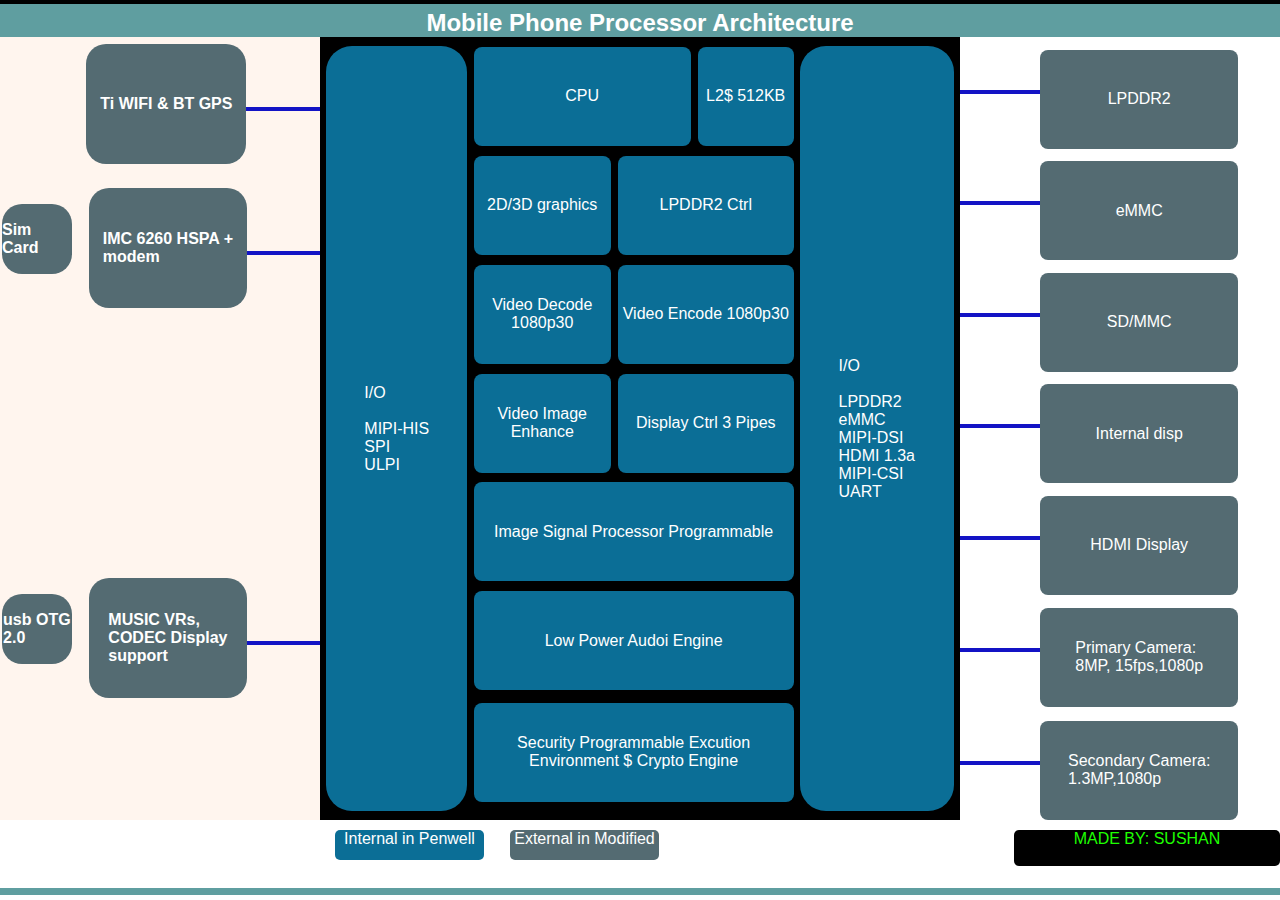
<file: index.html>
<!DOCTYPE html>
<html lang="en">
<head>
    <meta charset="UTF-8">
    <meta http-equiv="X-UA-Compatible" content="IE=edge">
    <meta name="viewport" content="width=device-width, initial-scale=1.0">
    <link rel="stylesheet" href="./css/style.css">
    <title>Mobile</title>
</head>
<body>
    <div class="container">
        <h2>Mobile Phone Processor Architecture</h2>
        <div class="firstdiv">
            <div class="left">
                <div class="gpsmain">
                    <div class="sim"></div>
                    <div class="gps">
                        Ti WIFI & BT GPS
                    </div>
                    <div class="line"></div>
                </div>
                <div class="simmain">
                    <div class="sim">
                        Sim Card
                    </div>
                    <div class="modem">
                        IMC 6260 HSPA +<br> modem
                    </div>
                    <div class="line"></div>
                </div>
                <div class="usbmain">
                    <div class="usb">
                        usb OTG<br> 2.0
                    </div>
                    <div class="music">
                        MUSIC VRs, <br> CODEC Display<br> support
                    </div>
                    <div class="line"></div>
                </div>
            </div>
            <div class="middle">
                <div class="middlefirst">I/O<br><br> MIPI-HIS<br> SPI <br> ULPI</div>
                <div class="middlee">
                    <div class="first">
                        <div class="cpu">CPU</div>
                        <div class="cpusecond">L2$ 512KB</div>
                    </div>
                    <div class="second">
                        <div class="graphics">2D/3D graphics</div>
                        <div class="graphicssecond">LPDDR2 Ctrl</div>
                    </div>
                    <div class="third">
                        <div class="video">Video Decode 1080p30</div>
                        <div class="videosecond">Video Encode 1080p30</div>
                    </div>
                    <div class="fourth">
                        <div class="image">Video Image Enhance</div>
                        <div class="imagesecond">Display Ctrl 3 Pipes</div>
                    </div>
                    <div class="fifth">Image Signal Processor Programmable</div>
                    <div class="sixth">Low Power Audoi Engine</div>
                    <div class="seventh">Security Programmable Excution Environment $ Crypto Engine</div>
                </div>
                <div class="middlelast">I/O<br><br> LPDDR2<br>eMMC<br>MIPI-DSI<BR>HDMI 1.3a<br>MIPI-CSI<br>UART</div>
            </div>
            <div class="right">
                <div class="pailo">
                    <div class="pailofirst"></div>
                    <div class="pailosecond">LPDDR2</div>
                </div>
                <div class="dosro">
                    <div class="pailofirst"></div>
                    <div class="dosrosecond">eMMC</div>
                </div>
                <div class="teshro">
                    <div class="pailofirst"></div>
                    <div class="teshrosecond">SD/MMC</div>
                </div>
                <div class="chautho">
                    <div class="pailofirst"></div>
                    <div class="chauthosecond">Internal disp</div>
                </div>
                <div class="panchau">
                    <div class="pailofirst"></div>
                    <div class="panchausecond">HDMI Display</div>
                </div>
                <div class="chaito">
                    <div class="pailofirst"></div>
                    <div class="chaitosecond">Primary Camera:<br>8MP, 15fps,1080p</div>
                </div>
                <div class="satau">
                    <div class="pailofirst"></div>
                    <div class="satausecond">Secondary Camera:<br>1.3MP,1080p</div>
                </div>
            </div>
        </div>
        <div class="seconddiv">
            <div class="lastone">
                <div class="internal">Internal in Penwell</div>
                <div class="external">External in Modified</div>
                <div class="myinfo">MADE BY: SUSHAN</div>
            </div>
        </div>
    </div>
</body>
</html>
</file>
<file: css/style.css>
*{
    margin: 0;
    padding: 0;
    color: rgb(255, 255, 255);
    font-family: -apple-system, BlinkMacSystemFont, 'Segoe UI', Roboto, Oxygen, Ubuntu, Cantarell, 'Open Sans', 'Helvetica Neue', sans-serif;
}
.container{
    background-color: cadetblue;
    border-top: 4px solid rgb(0, 0, 0);
    height: 99vh;
}
.container h2{
    color: rgb(255, 255, 255);
    text-align: center;
    margin-top: 5px;
}
.firstdiv{
    background-color: saddlebrown;
    height: 87vh;
    display: flex;
    flex-direction: row;
}
.left{
    background-color: seashell;
    height: 87vh;
    width: 25%;
    display: flex;
    flex-direction: column;
    font-weight: bolder;
}
.left .gpsmain{
    display: flex;
    flex-direction: row;
}
.left .gpsmain .sim{
    width: 27%;
}
.left .gpsmain .gps{
    height: 120px;
    display: flex;
    justify-content: center;
    align-items: center;
    width: 50%;
    color: rgb(255, 255, 255);
    background-color: rgb(84, 107, 114);
    margin-top: 7px;
    border-radius: 20px;
}
.line{
    width: 23%;
    overflow: hidden;
    height: 4px;
    margin-top: 70px;
    background-color: rgb(19, 19, 197);
}

/* ................................................................................. */
.left .simmain{
    width: 100%;
    display: flex;
    margin-top: 17px;
    flex-direction: row;
}
.left .simmain .sim{
    display: flex;
    justify-content: center;
    align-items: center;
    margin-top: 23px;
    margin-left: 2px;
    margin-right: 17px;
    border-radius: 20px;
    width: 22%;
    height: 70px;
    background-color: rgb(84, 107, 114);
}
.left .simmain .modem{
    display: flex;
    justify-content: center;
    align-items: center;
    height: 120px;
    width: 50%;
    background-color: rgb(84, 107, 114);
    margin-top: 7px;
    border-radius: 20px;
}
.left .usbmain{
    display: flex;
    flex-direction: row;
    margin-top: 263px;
    width: 100%;
}
.left .usbmain .usb{
    display: flex;
    justify-content: center;
    align-items: center;
    margin-top: 23px;
    margin-left: 2px;
    margin-right: 17px;
    border-radius: 20px;
    width: 22%;
    height: 70px;
    background-color: rgb(84, 107, 114);
}
.left .usbmain .music{
    display: flex;
    justify-content: center;
    align-items: center;
    height: 120px;
    width: 50%;
    background-color: rgb(84, 107, 114);
    margin-top: 7px;
    border-radius: 20px;
}
/* ========= Left part End================================== */

.middle{
    background-color: rgb(0, 0, 0);
    width: 50%;
    display: flex;
    flex-direction: row;
}
.middle .middlefirst{
    background-color: rgb(11, 110, 150);
    width: 22%;
    display: flex;
    justify-content: center;
    align-items: center;
    margin: 0% 1%;
    height: 85vh;
    margin-top: 1vh;
    border-radius: 26px;
}
.middle .middlee{
    width: 50%;
}
.first{
    margin-top: 1.1vh;
    display: flex;
    text-align: center;
    flex-direction: row;
    height: 11vh;
}
.first .cpu{
    display: flex;
    justify-content: center;
    align-items: center;
    width: 68%;
    border-radius: 8px;
    height: 11vh;
    background-color: rgb(11, 110, 150);
}
.first .cpusecond{
    display: flex;
    justify-content: center;
    align-items: center;
    margin-left: 7px;
    width: 30%;
    height: 11vh;
    border-radius: 8px;
    background-color: rgb(11, 110, 150);
}
.second{
    display: flex;
    text-align: center;
    flex-direction: row;
    border-radius: 8px;
    margin-top: 1.1vh;
}
.second .graphics{
    display: flex;
    justify-content: center;
    align-items: center;
    width:43%;
    height: 11vh;
    border-radius: 8px;
    background-color: rgb(11, 110, 150);
}
.second .graphicssecond{
    display: flex;
    justify-content: center;
    align-items: center;
    width: 55%;
    height: 11vh;
    border-radius: 8px;
    margin-left: 7px;
    background-color: rgb(11, 110, 150);
}
.third{
    display: flex;
    flex-direction: row;
    text-align: center;
    height: 11vh;
    border-radius: 8px;
    margin-top: 1.1vh;
}
.third .video{
    display: flex;
    justify-content: center;
    align-items: center;
    width:43%;
    height: 11vh;
    border-radius: 8px;
    background-color: rgb(11, 110, 150);
}
.third .videosecond{
    display: flex;
    justify-content: center;
    align-items: center;
    width: 55%;
    height: 11vh;
    border-radius: 8px;
    margin-left: 7px;
    background-color: rgb(11, 110, 150);
}
.fourth{
    display: flex;
    flex-direction: row;
    text-align: center;
    height: 11vh;
    border-radius: 8px;
    margin-top: 1.1vh;
}
.fourth .image{
    display: flex;
    justify-content: center;
    align-items: center;
    width:43%;
    height: 11vh;
    border-radius: 8px;
    background-color: rgb(11, 110, 150);
}
.fourth .imagesecond{
    display: flex;
    justify-content: center;
    align-items: center;
    width: 55%;
    height: 11vh;
    border-radius: 8px;
    margin-left: 7px;
    background-color: rgb(11, 110, 150);
}
.fifth{
    display: flex;
    justify-content: center;
    align-items: center;
    background-color: rgb(11, 110, 150);
    height: 11vh;
    text-align: center;
    border-radius: 8px;
    margin-top: 1.1vh;
}
.sixth{
    display: flex;
    justify-content: center;
    align-items: center;
    background-color: rgb(11, 110, 150);
    height: 11vh;
    border-radius: 8px;
    margin-top: 1.1vh;
    text-align: center;
}
.seventh{
    display: flex;
    justify-content: center;
    align-items: center;
    background-color: rgb(11, 110, 150);
    height: 11vh;
    border-radius: 8px;
    text-align: center;
    margin-top: 1.4vh;
}
.middle .middlelast{
    display: flex;
    justify-content: center;
    align-items: center;
    background-color: rgb(11, 110, 150);
    width: 24%;
    margin-left: 1%;
    height: 85vh;
    margin-top: 1vh;
    border-radius: 26px;
}
/* ==========middle End====== */

.right{
    background-color: rgb(255, 255, 255);
    width: 25%;
}
.right .pailo{
    display: flex;
    flex-direction: row;
    margin-top: 1.4vh;
}
.right .pailofirst{
    background-color: rgb(19, 19, 197);
    width: 25%;
    height: 4px;
    margin-top: 40px;
}
.right .pailosecond{
    display: flex;
    justify-content: center;
    align-items: center;
    height: 11vh;
    width: 62%;
    border-radius: 8px;
    background-color: rgb(84, 107, 114);
}
.right .dosro{
    display: flex;
    flex-direction: row;
    margin-top: 1.4vh;
}
.right .dosrosecond{
    display: flex;
    justify-content: center;
    align-items: center;
    height: 11vh;
    width: 62%;
    border-radius: 8px;
    background-color: rgb(84, 107, 114);
}
.right .teshro{
    display: flex;
    flex-direction: row;
    margin-top: 1.4vh;
}
.right .teshrosecond{
    display: flex;
    justify-content: center;
    align-items: center;
    height: 11vh;
    width: 62%;;
    border-radius: 8px;
    background-color: rgb(84, 107, 114);
}
.right .chautho{
    display: flex;
    flex-direction: row;
    margin-top: 1.4vh;
}
.right .chauthosecond{
    display: flex;
    justify-content: center;
    align-items: center;
    height: 11vh;
    width: 62%;
    border-radius: 8px;
    background-color: rgb(84, 107, 114);
}
.right .panchau{
    display: flex;
    flex-direction: row;
    margin-top: 1.4vh;
}
.right .panchausecond{
    display: flex;
    justify-content: center;
    align-items: center;
    height: 11vh;
    width: 62%;
    border-radius: 8px;
    background-color: rgb(84, 107, 114);
}
.right .chaito{
    display: flex;
    flex-direction: row;
    margin-top: 1.4vh;
}
.right .chaitosecond{
    display: flex;
    justify-content: center;
    align-items: center;
    height: 11vh;
    width: 62%;
    border-radius: 8px;
    background-color: rgb(84, 107, 114);
}
.right .satau{
    display: flex;
    flex-direction: row;
    margin-top: 1.6vh;
}
.right .satausecond{
    display: flex;
    justify-content: center;
    align-items: center;
    height: 11vh;
    width: 62%;
    border-radius: 8px;
    background-color: rgb(84, 107, 114);
}
.seconddiv{
    height: 7.5vh;
    background-color: rgb(255, 255, 255);
}
.lastone{
    display: flex;
    text-align: center;
    display: flex;
    flex-direction: row;
    margin-left: 40px;
    padding-top: 10px;
}
.internal{
    width: 14%;
    height: 30px;
    margin-left: 295px;
    border-radius: 5px;
    background-color: rgb(11, 110, 150);
}
.external{
    width: 14%;
    height: 30px;
    margin-left: 26px;
    border-radius: 5px;
    background-color: rgb(84, 107, 114);
}
.myinfo{
    height: 4vh;
    width: 25%;
    margin-left: 355px;
    border-radius: 5px;
    color: rgb(30, 255, 0);
    background-color: rgb(0, 0, 0);
}
</file>
